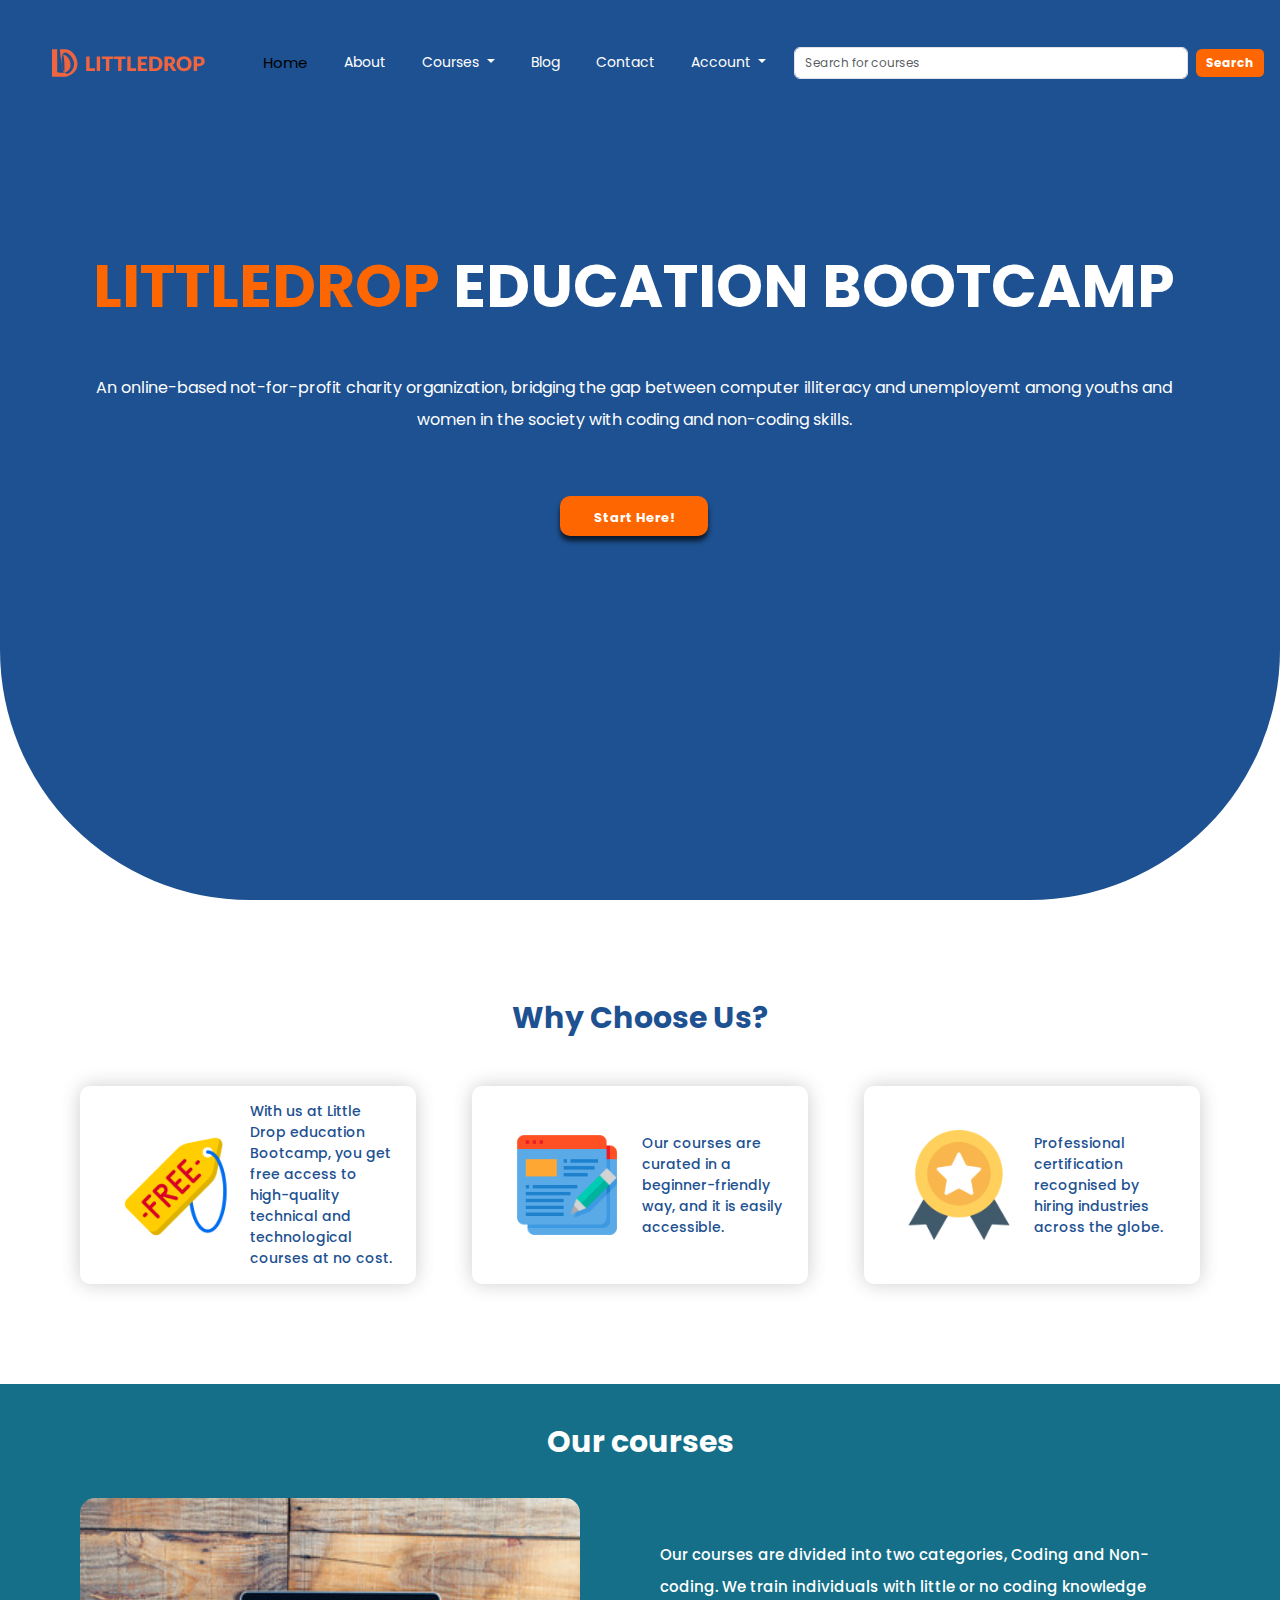
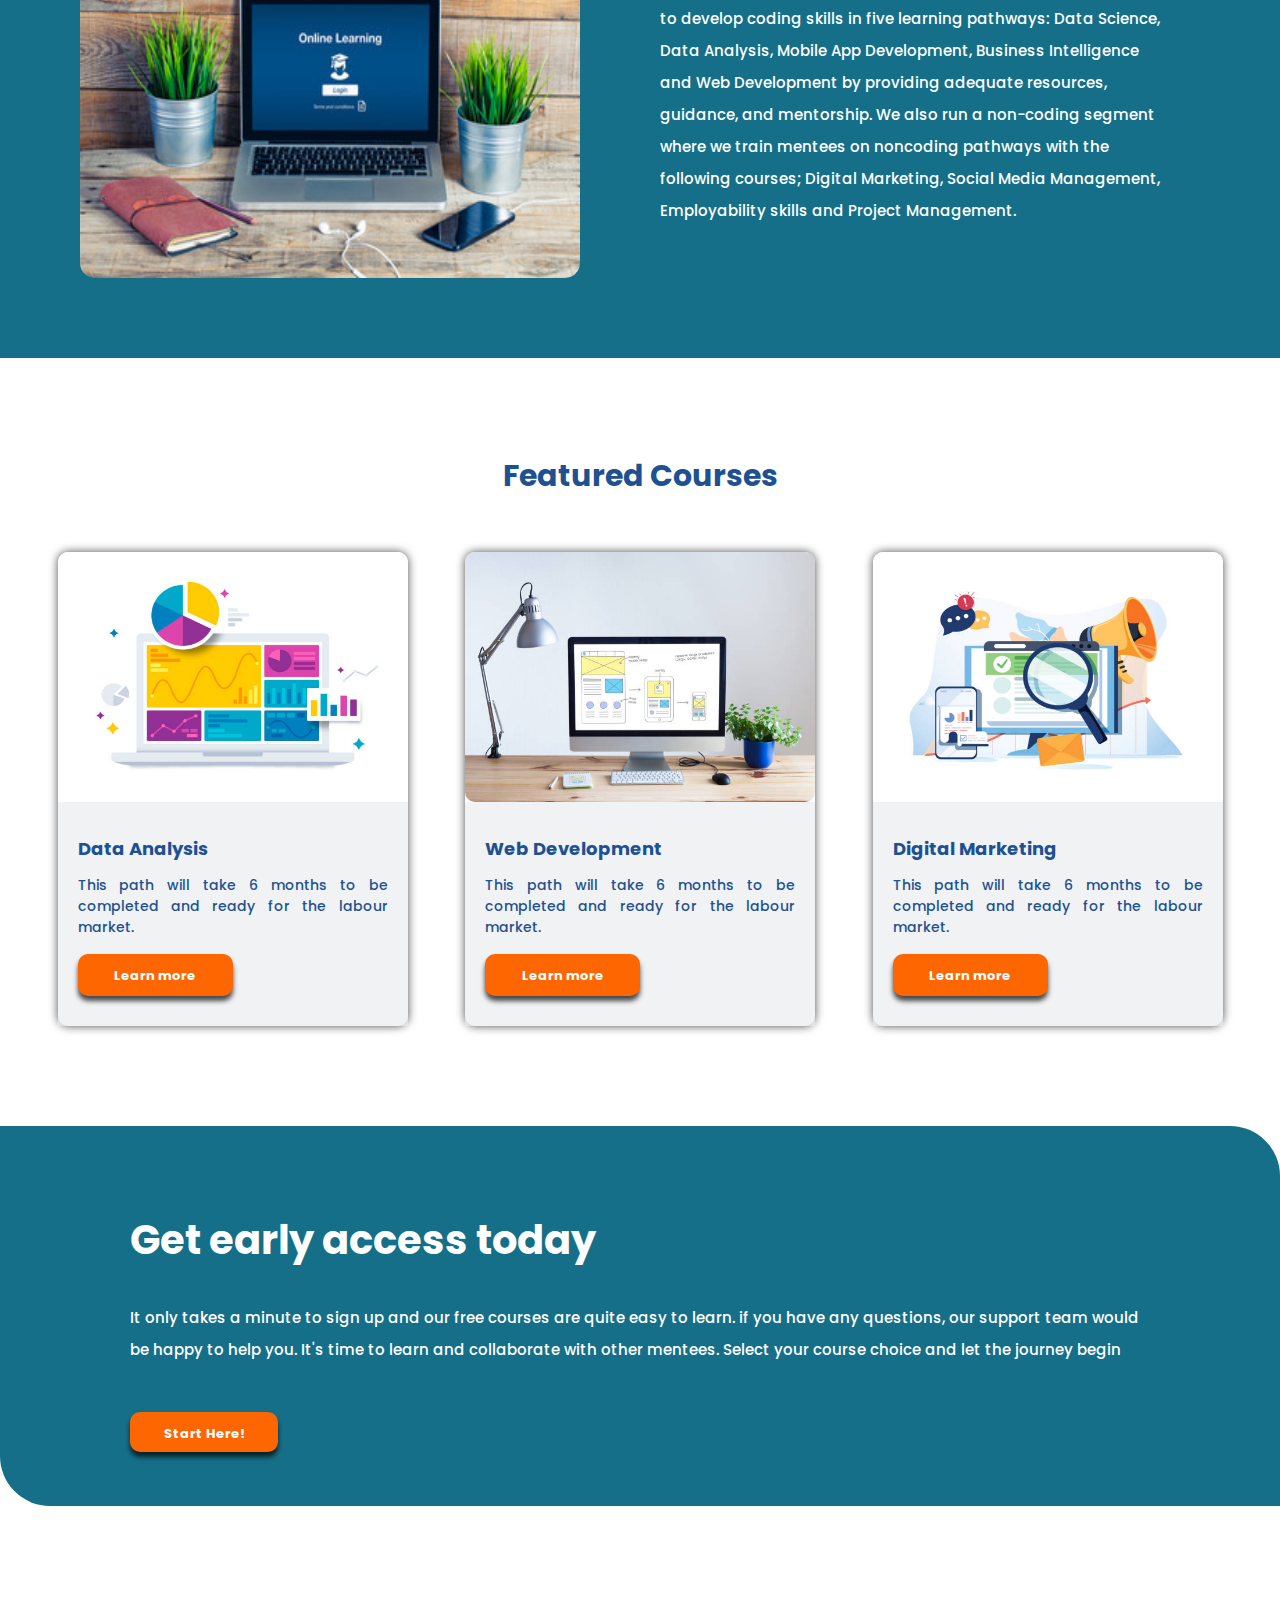
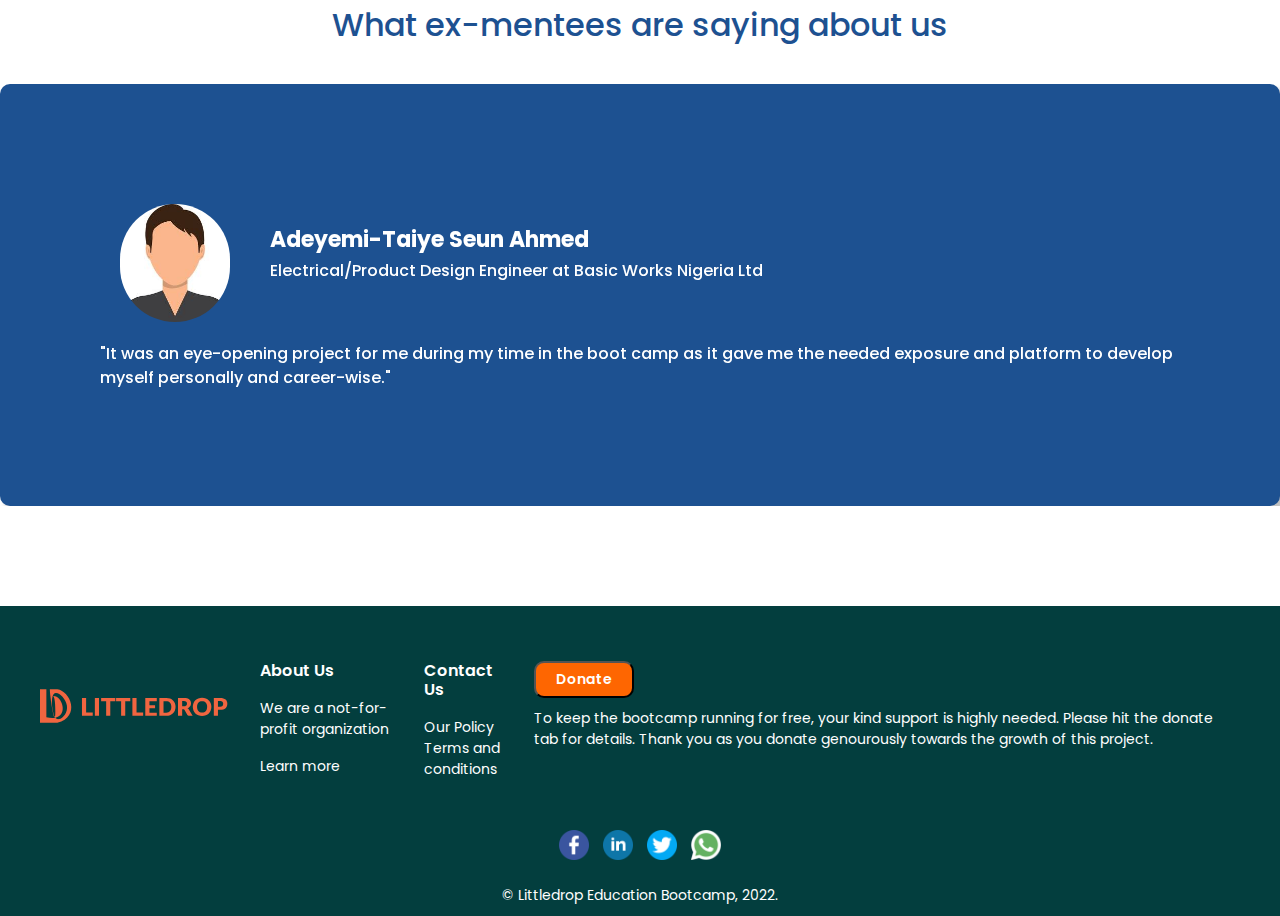
<file: index.html>
<!DOCTYPE html>
<html lang="en">
  <head>
    <meta charset="UTF-8">
    <meta name="viewport" content="width=device-width, initial-scale=1.0">
    <link rel="stylesheet" href="https://cdn.jsdelivr.net/npm/bootstrap@4.6.1/dist/css/bootstrap.min.css"/>
    <link rel="stylesheet" href="https://cdn.jsdelivr.net/npm/bootstrap@4.0.0/dist/css/bootstrap.min.css"/>
  <link href="https://cdn.jsdelivr.net/npm/bootstrap@5.0.2/dist/css/bootstrap.min.css" rel="stylesheet"/>
  <link rel="stylesheet" media="screen and (max-width: 600px)" href="style.css"/>
  <link rel="stylesheet" media="screen and (min-width: 768px)" href="style.css"/>
  <link rel="stylesheet" media="screen and (min-width:1200px)" href="style.css"/>
  <link rel="stylesheet"   href="style.css"/>
  <title>Littledrop-Education || Website</title>
  <link rel="icon" type="image/svg" sizes="35x35" href="title-img.svg">
</head>
<body id="home">
  <div class="container">
    <nav class="navbar navbar-expand-lg">
      <div class="container-fluid">
        <button class="navbar-toggler" type="button" data-bs-toggle="collapse" data-bs-target="#navbarNavDropdown">
          <img class="navbar-toggler-icon new" src="./toggle-button.svg" alt="toogle-img"/>
        </button>
        <div><img class="logo" src="./ld-logo.svg" alt="logo-image"/></div>
        <div class="collapse navbar-collapse" id="navbarNavDropdown">
          <button class="navbar-toggler" type="button" data-bs-toggle="collapse" data-bs-target="#navbarNavDropdown">
            <img class="navbar-toggler-icon" id="close-nav" src="icon-closenav.svg" alt="toogle-img"/>
          </button>
          <ul class="navbar-nav">
            <li class="nav-item">
              <a class="nav-link active" aria-current="page" href="#">Home</a>
            </li>
            <li class="nav-item">
              <a class="nav-link" href="./About.html">About</a>
            </li>
            <li class="nav-item dropdown">
              <a class="nav-link dropdown-toggle" href="#" id="navbarDropdownMenuLink" role="button" data-bs-toggle="dropdown" aria-expanded="false">
                Courses
              </a>
              <ul class="dropdown-menu" aria-labelledby="navbarDropdownMenuLink">
                <li><a class="dropdown-item" href="./course.html">Coding Courses</a></li>
                <li><a class="dropdown-item" href="./non-coding.html">Non-Coding Courses</a></li>
              </ul>
            </li>
            <li class="nav-item">
              <a class="nav-link" href="./blog.html">Blog</a>
            </li>
            <li class="nav-item">
              <a class="nav-link" href="./contact.html">Contact</a>
            </li>
            <li class="nav-item dropdown">
              <a class="nav-link dropdown-toggle" href="#" id="navbarDropdownMenuLink" role="button" data-bs-toggle="dropdown" aria-expanded="false">
                Account
              </a>
              <ul class="dropdown-menu" aria-labelledby="navbarDropdownMenuLink">
                <li><a class="dropdown-item" href="#" onclick="myFunction()">Register</a></li>
                <li><a class="dropdown-item" href="#"onclick="myFunction()">Log-in Admin</a></li>
                <li><a class="dropdown-item" href="#" onclick="myFunction()">Log-in Mentee</a></li>
                <li><a class="dropdown-item" href="#" onclick="myFunction()">Log-out</a></li>
              </ul>
            </li>
          </ul>
        </div>
        <form class="d-flex">
          <input class="form-control me-2" id="search-input" type="search" placeholder="Search for courses"/>
          <button class="btn btn-outline-success" type="submit">Search</button>
        </form>
      </div>  
    </nav>
  
  <div class="heading">
    <h1>LITTLEDROP <span class="header">EDUCATION BOOTCAMP</span></h1>
    <p class="text">An online-based not-for-profit charity organization, bridging the gap between computer illiteracy and unemployemt among youths and women in the society with coding and non-coding skills.</p>
    <button class="btn1" type="submit" onclick="myFunction()">Start Here!</button>
  </div>
</div>


<!-------------------------------------------form overlay------------------------------>
  <div class="hero" id="clickme">
    <img class="close-icon" id="close-form" onclick="hide()" src="./icon-close.svg"/>
<div class="login-container">
  <img src="./ld-logo.svg"/>
  <div class="form-btn">
    <div id="btn"></div>
    <button type="button" class="toggler" onclick="myLogin()">Login</button>
    <button type="button" class="toggler" onclick="myRegister()">Register</button>
  </div>
  <form class="form-group" id="login">
    <label for="email">Email Address:</label><br>
    <input type="email" class ="form-control inputbox" name="email" id="email" placeholder="hello@example.com" required/>
    <br>
    <label for="password">Password:</label><br>
      <input type="password" class ="form-control inputbox" name="password" id="password" placeholder="Password" required/>
      <br>
      <input type="checkbox" class ="" id="checkbox"/><span class="check-text">Remember password</span>
     <br>
    <input type="submit" class ="btn btn-primary" onclick="loginUser()" value="Login"/>
  </form>

    <form class="form-group" id="register">
      <label for="fname">First name:</label><br>
      <input type="text" name="fname" class="form-control inputbox" id="fname" placeholder="Firstname" required/>
      <br>
      <label for="lname">Last name:</label><br>
        <input type="text" class ="form-control inputbox" name="lname" id="lname" placeholder="Lastname" required/>
        <br>
        <label for="email">Email Address:</label><br>
          <input type="email" class ="form-control inputbox" name="email" id="email1" placeholder="hello@example.com" required/>
          <br>
          <label for="password">Password:</label><br>
            <input type="password" class ="form-control inputbox" name="password" id="password1" placeholder="Password" required/>
            <br>
            <input type="submit" class ="btn btn-primary register" value="Register"/>
              </form>  
            </div>
              </div>

<main>
  <section class="choose-us-section">
      <h2 class="why-choose-us-text">Why Choose Us?</h2>
      <section class="chooseus-1">
      <span class="chooseus-text"><img class="choose-us-imgs" src="./free.png" alt="free-image"/>With us at Little Drop education Bootcamp, you get free access to high-quality technical and technological courses at no cost.</span>
      <span class="chooseus-text"><img class="choose-us-imgs" src="./writer.png" alt="free-image"/>Our courses are curated in a beginner-friendly way, and it is easily accessible.</span>
      <span class="chooseus-text"><img class="choose-us-imgs" src="./medal.png" alt="free-image"/>Professional certification recognised by hiring industries across the globe.</span>
    </section>
    </section>

    <!------------------------------------------------------------------------>
    <section class="course-category">
      <div class="course-col">
      <h2>Our courses</h2>
      <div class="course-row">
        <img src="./homepage-5.jpg"/>
      <p>Our courses are divided into two categories, Coding and Non-coding. We train individuals with little or no coding knowledge to develop coding skills in five learning pathways: Data Science, Data Analysis, Mobile App Development, Business Intelligence and Web Development by providing adequate resources, guidance, and mentorship.
        We also run a non-coding segment where we train mentees on noncoding pathways with the following courses;
        Digital Marketing, Social Media Management, Employability skills and Project Management.
      </p>
    </div>
      </div>
    </section>
<!------------------------------------------------------------------------------------>
  
  <section class="featured-courses">
    <h2 class="our-courses-head"> Featured Courses</h2>
    <div class="coding-courses">
      <div class="courses-card">
        <img class="courses-img" src="./data-analysis.jpg" ald="data-img"/>
        <div class="jumbotron-btm">
        <h3 class="display-4">Data Analysis</h3>
        <p class="lead">This path will take 6 months to be completed and ready for the labour market.</p>
        <a class="btn learn" href="./course.html" role="button">Learn more</a>
      </div>
      </div>
     
      <div class="courses-card">
        <img class="courses-img" src="./web-dev.jpg" alt="data-img">
        <div class="jumbotron-btm">
        <h3 class="display-4">Web Development</h3>
        <p class="lead">This path will take 6 months to be completed and ready for the labour market.</p>
        <a class="btn learn" href="./course.html" type="submit">Learn more</a>
      </div>
      </div>

      <div class="courses-card">
        <img class="courses-img" src="./image.jpg" alt="data-img">
        <div class="jumbotron-btm">
        <h3 class="display-4">Digital Marketing</h3>
        <p class="lead">This path will take 6 months to be completed and ready for the labour market.</p>
        <a class="btn learn" href="./non-coding.html" type="submit">Learn more</a>
      </div>
      </div>
    </div>
  </section>
  
<!-------------------------------------------------Sign-up------------------------------------------>
<section class="start-here">
  <h4 class="start-here-head">Get early access today</h4>
  <p class="start-here-text">It only takes a minute to sign up and our free courses are quite easy to learn. if you have any questions, our support team would be happy to help you. It's time to learn and collaborate with other mentees. Select your course choice and let the journey begin</p>
  <button class="btn1 Sign-up" onclick="myFunction()">Start Here!</button>
</section>

<!----------------------------------------------------------------Testimonials------------------------------------>
<div id="carouselExampleSlidesOnly" class="carousel slide" data-ride="carousel">
  <h2>What ex-mentees are saying about us</h2>
  <div class="carousel-inner">
    <div class="carousel-item shift active">
      <div class="slide-col">
        <div class="profile">
            <div class="">
              <h4>Adeyemi-Taiye Seun Ahmed</h4>
              <p>Electrical/Product Design Engineer at Basic Works Nigeria Ltd</p>  
          </div>
          <img class="mentee-avatar" src="./male-avatar.jpeg" alt="..."/>
         
        </div>
        <p>"It was an eye-opening project for me during my time in the boot camp as it gave me the needed exposure and platform to develop myself personally and career-wise."</p>
            </div>
        </div>

        <div class="carousel-item shift">
          <div class="slide-col">
            <div class="profile">
                <div class="">
                  <h4>Barakat Odunola Salami-Akinpelu</h4>
                  <p>User Experience designer</p>  
              </div>
              <img src="./hijab.jpeg" alt="..."/>
             
            </div>
            <p>"It's been helpful and has been a stepping stone to greater benefits and privileges for me."</p>
                </div>
            </div>

            <div class="carousel-item shift">
              <div class="slide-col">
                <div class="profile">
                    <div class="">
                      <h4>Abdulwasiu Tiamiyu</h4>
                      <p>Session Lead/Mentor at Udacity</p>  
                  </div>
                  <img src="./male-avatar.jpeg" alt="..."/>
                 
                </div>
                <p>"What I enjoyed most was the practice projects and mentorship. I got mentored by professionals from industries, and I still maintain the relationship to date."</p>
                    </div>
                </div>

                <div class="carousel-item shift">
                  <div class="slide-col">
                    <div class="profile">
                        <div class="">
                          <h4>Aminat Fagbenle</h4>
                          <p>Front-end Developer</p>  
                      </div>
                      <img src="./niqab.jpeg" alt="..."/>
                     
                    </div>
                    <p>"At first, I was scared to message our mentor then, but I didn't regret reaching out as it turned out to be a journey to clarity as I was confused about which pathway can lead to success after graduation from the University. Although I'm not at the peak of my career yet as a veiled Muslim woman, with Little Drop, I smell a bright future as a Front End Developer."</p>
                        </div>
                    </div>

                    <div class="carousel-item shift">
                      <div class="slide-col">
                        <div class="profile">
                            <div class="">
                              <h4>Ridwan Abdulkareem</h4>
                              <p>Junior frontend developer with Hamoye</p>  
                          </div>
                          <img src="./male-avatar.jpeg" alt="..."/>
                         
                        </div>
                        <p>"Being on the Little Drop Education Bootcamp was one of the fantastic things that happened to me when I started learning to code in late 2020. I was coming with little experience with HTML, CSS, and a bit of Javascript, but the learning experience I had with Little drops was exceptional. It was nice to work on what I considered a massive task within a set time. I picked up lessons from various perspectives and was able to take the initiative and be forward-thinking. The support from the Admin was fantastic. The fact that it was even a free Bootcamp while the support was yet massive is just mind-blowing. I recommend signing up for Bootcamp if you're starting your career in tech."</p>
                            </div>
                        </div>

                        <div class="carousel-item shift">
                          <div class="slide-col">
                            <div class="profile">
                                <div class="">
                                  <h4>Adebukola Omowole</h4>
                                  <p>Junior Frontend Developer with UI/UX Designing</p>  
                              </div>
                              <img src="./niqab.jpeg" alt="..."/>
                            </div>
                            <p>"Littledrop bootcamp was a steping stone for me to start a career in tech, I never knew I could code let alone view my designs live. My passion for designing has continue to grow and I see a better version of myself everyday. Thank you Little"</p>                        
                          </div>
                            </div>

                            <div class="carousel-item shift">
                              <div class="slide-col">
                                <div class="profile">
                                    <div class="">
                                      <h4>Precious Iwuanyanwu</h4>
                                      <p>Data Analyst at Deloitte</p>  
                                  </div>
                                  <img src="./male-avatar.jpeg" alt="..."/>
                                </div>
                                <p>"LD Bootcamp built my capacity when I started my journey in Data Analytics and Machine Learning.  The experience was an incredible journey that taught me the ability to meet up with project deadlines, and this helped me in completing/delivering client services in the Forensic unit at KPMG."</p>
                                    </div>
                                </div>
  </div>
</div>
</main>
<!-------------------------------------Footer---------------------------------------------------------------------------->
<footer id="footer">
    <div class="footer">
    <img class="footer-logo" src="./ld-logo.svg" alt="ld-logo"/>
    <div class="footer-text">
      <h5>About Us</h5>
      <p>We are a not-for-profit organization</p>
      <a href="#">Learn more</a>
  </div>
  <div class="footer-text">
      <h5>Contact Us</h5>
  <a href="#">Our Policy</a>
  <br>
  <a href ="#">Terms and conditions</a> 
  </div>
  <div class="footer-text">
    <button class="donate" id="donate-btn" onclick="showDiv()">Donate</button>
    <p>
      To keep the bootcamp running for free, your kind support is highly needed. Please hit the donate tab for details. Thank you as you donate genourously towards the growth of this project.
    </p>
  </div>
<div class="show-details" id="show-div">
  <img class="navbar-toggler-icon" id="close-donate" onclick="hideDiv()" src="icon-closenav.svg" alt="toogle-img"/>
  <h5>Payment Details</h5>
  <p>You can send your Naira donations to:
    <br>
    Little Drop Education Project:
    <br>
    Bank Name: Jaiz
    <br>
    Account Name: Little Drop Charity -Education Project
    <br>
    Account Number: 0004586951
  <br>
<strong>Thank You</strong></p>
</div>
</div>
  
    <div class="social-media-icons">
      <img src="./facebook.png" alt="facebook-icon">
      <img src="./linkedin.png" alt="in">
      <img src="./twitter.png" alt="twit">
      <img src="./whatsapp.png" alt="what">
    </div>
      <span class="copyright">&copy; Littledrop Education Bootcamp, 2022.</span>
</footer>
<!-------------------------------------------------------------------------------------------------------------------------------->
<script src="https://cdn.jsdelivr.net/npm/bootstrap@5.0.2/dist/js/bootstrap.bundle.min.js"></script>
<script src="https://code.jquery.com/jquery-3.2.1.slim.min.js" ></script>
<script src="https://cdn.jsdelivr.net/npm/popper.js@1.12.9/dist/umd/popper.min.js" ></script>
<script src="https://cdn.jsdelivr.net/npm/bootstrap@4.0.0/dist/js/bootstrap.min.js" ></script>
<script src="./server.js">
  var login = document.getElementById('login');
var register = document.getElementById('register')
var button = document.getElementById('btn');
console.log(login,register, btn);

function myRegister(){
  login.style.left ="-400px";
  register.style.left ="50px";
  button.style.left ="110px";
}

function myLogin(){
  login.style.left ="50px";
  register.style.left ="450px";
  button.style.left ="0px";
}
myRegister()
myLogin()

// function myFunction() {
//   var x = document.getElementsByClassName("hero");
//   // x.style.display === "none"
//     x.style.display = "block";
 
//   // else {
//   //   x.style.display = "none";
//   // }
// }

// myFunction()
</script>

</body>
</html>
</file>
<file: style.css>
@import url('https://fonts.googleapis.com/css2?family=Lato:wght@100;300;400;700;900&family=Poppins:wght@300;400;500;700&display=swap');

*{
  box-sizing: border-box;
  padding: 0px;
  margin: 0px;
}

body {
  font-size: 14px;
  font-family: 'Lato', sans-serif;
  font-family: 'Poppins', sans-serif;
}
.logo{
  margin-right: 40px;
}
.container{
  height: 100vh;
  max-width: 100%;
  background-color: #1d5191;
  /* background-image: linear-gradient(rgba(4, 9, 30, 0.7), rgba(4, 9, 30, 0.7)), url('./homepage1.jpg');
  background-repeat: no-repeat;
  background-size: cover; */
  position: relative;
  top: 0px;
  left: 0px;
  padding-left:0px;
  overflow: hidden;
  border-bottom-right-radius: 250px;
  border-bottom-left-radius: 250px;  
}

/* .nav-item .nav-link::after{
  content:'';
  width: 0%;
  height: 2px;
  background: #fe6601;
  margin: auto;
  display:block;
transition: 0.5s;
} */
/* .nav-item .nav-link:hover::after{
  width: 100%;
} */
.close-nav{
  display: none;
}
.nav-link.active{
  color: #fe6601;
  font-size:15px;
}
  .nav-link:hover{
    color:#fe6601;
  }
  /* .nav-link:hover::after{
    width: 20%;
    color: #fe6601;
  } */
.navbar-collapse{
  display: inline-block;
}
.container-fluid{
  width: 100%;
  margin-top: 30px;
  color:#fff;
  margin-left: 40px;
  margin-right: 40px;
  cursor:pointer;
}
.nav-link{
  color: #fff;
  padding: 4px 6px;
  margin-right: 20px;
}
.dropdown-menu li a{
  color:#fff;
}
.navbar{
  min-width: 100%; 
  background-color: #1d5191;
  position: fixed;
  z-index: 9;
}
.d-flex{
  width: 100%;
  margin:auto;
  align-items: center;
  margin-right: 40px;
}
.form-control{
  color:#fff;
  min-width: 100%;
  padding: 5px 10px;
  font-size: 12px;
}
.btn{
  background-color: #fe6601;
  color:#fff;
  font-size: 12px;
  font-weight: 700;
  border:none;
  padding: 5px 10px;
  border-end-end-radius: 5px;
  border-top-right-radius:5px;
}
.btn-outline-success{
  background-color: #fe6601;
  color:#fff;
  font-size: 12px;
  font-weight: 700;
  border:none;
  padding: 5px 10px;
  border-end-end-radius: 5px;
  border-top-right-radius:5px;
}
.btn:hover{
  background-color: #fff;
  color:#1d5191;
}
.dropdown-menu{
  background-color: #04091ed2;
}
.login {
  background: none;
  background-color: none;
}
.dropdown-item{
  color: black;
}

/*--------------------------------End of Navbar----------------------------------------------------------*/

h1{
  color: #fe6601;
  margin-top: 250px;
  font-size: 60px;
  font-weight: 700;
} 
.header{
  color: #fff;
}
.text{
  margin-top: 50px;
  margin-left: 80px;
  color:#fff;
  margin-right: 80px;
  font-size: 16px;
  line-height: 2rem;
  margin-bottom: 10px;
  text-align: center;
}
.heading{
  margin-top: 80px;
  text-align: center;
} 
.btn1, .learn{
  text-decoration: none;
  padding: 12px 34px;
  border-radius: 10px;
  color:#fff;
  background-color: #fe6601;
  border: none;
  font-size: 13px;
  margin-top: 50px;
  /* margin: auto; */
  height: 40px;
  display:inline-block;
  /* width: 50%; */
  font-weight: 700;
  cursor: pointer;
  box-shadow: 0 5px 5px rgba(0, 0, 0, 0.7);
}
.btn1:hover{
  border: 1px solid #fe6601;
  background-color: #fff;
  transition: 1s;
  color:#1d5191;
}
.homepage-img{
  margin-top: 80px;
  margin-right: 80px;
}

/*------------------------------Main Section 1---------------------------------------------------------------------*/
main{
  color:#1d5191;
  font-weight: 700;
  background-color: #fff;
}

.chooseus-1{
  display: flex;
  flex-direction: row;
  margin-top: 30px;
  justify-content: space-between;
  margin-left: 40px;
  margin-right: 40px;
}
.choose-us-section{
  /* display: flex; */
  margin-top: 100px;
  
  /* justify-content: space-between; */
}
.why-choose-us-text{
  font-size: 30px;
  text-align: center;
  font-weight: 700;
}
.choose-us-imgs{
  width: 150px;
  height: 150px;
  padding: 20px;
}
.chooseus-text{
  font-weight: 500;
  margin-top: 20px;display: flex;
  padding:15px 20px;
  width: 30%;
  justify-content: space-between;
  align-items: center;
  border-radius: 10px;
  background-color: #fff;
  box-sizing: border-box;
  box-shadow: 0 0 20px 0 rgba(0, 0, 0, 0.2);
}
/*-----------------------------end----------------------------------------------------------------*/


/*------------------------------Our  courses section------------------------------------------------*/

.course-category{
  min-width: 100%;
  margin-top: 100px; 
  background-color: #166f88;
  /* #1d5191; */
  color: #fff;
}
.course-category h2{
  font-size: 30px;
  font-weight: 700;
  padding-bottom: 10px;
  text-align: center;
  padding-top: 40px;
}
.course-row{
  display: flex;
  margin-left: 80px;
  padding-bottom: 80px; 
  align-items: center;
  padding-top: 20px;
}
.course-row img{
  width: 500px;
  height: 380px;
  border-radius: 15px;
}
.course-col p{
  font-size: 15px;
  margin-bottom: 10px;
  padding: 40px;
  line-height: 2rem;
  font-weight: 500;
  text-align: left;
  margin-left: 40px;
  margin-right: 80px;
}


/*----------------------------Feautured Courses-----------------------------------------------------------------------*/
.featured-courses{
  margin: auto;
  padding-top: 100px;
  width: 100%;
  
}
.featured-courses h2{
  font-size: 30px;
  text-align: center;
  font-weight: 700;
}
.coding-courses{
  margin-left: 80px;
  margin-right: 80px;
  display: flex;
  flex-direction: row;
  padding-top: 50px;
  align-items: center;
  justify-content: space-between;
  margin: 50px;
  align-items: center;
}
.lead{
  font-size: 14px;
  font-weight: 500;
  text-align: justify;
}
.courses-card{
  border-radius: 10px;
  padding-top: 0px;
  padding-bottom: 0px;
  margin-right: 0px;
  width: 400px;
  /* height: 100%; */
  background-color: #fff;
  box-shadow: 0 0 10px 0 rgba(0, 0, 0, 0.7);
}
.jumbotron-btm{
  padding: 20px;
  padding-bottom: 30px;
  background-color: rgba(233, 236, 239, 0.681);
}
.courses-img{
  transition: 1s;
  align-items: center;
  justify-content: space-between;
  width: 350px;
  height: 250px;
  border-radius: 10px;
}
.courses-img:hover{
  box-shadow: 0 0 10px 0 rgba(0, 0, 0, 0.7);
}
.display-4{
  margin-top: 16px;
  margin-bottom: 15px;
  font-size: 18px;
  font-weight: 700;
}
/*---------------button-----------------------*/
.learn{
  width: 50%;
  margin-top: 0px;
  align-items: center;
  padding-bottom: 30px;
}

 /*--------------------------Get Early Access Sign-up-----------------------------------------------------------*/
 .start-here{
  padding: 50px;
 box-sizing: border-box;
 height: 380px;
 width: 100%;
 box-sizing: border-box;
 background:#166f88;
 /* rgba(0, 128, 128, 0.314); */
overflow: hidden;
 margin-top: 100px;
 color: #fff;
 border-bottom-left-radius: 50px;
 border-top-right-radius: 50px;
 margin-bottom: 100px;
 margin-top: 100px;
 }
 .start-here-head{
   font-size: 40px;
   padding: 80px;
   padding-bottom:10px;
   padding-top: 40px;
   font-weight: 700;
 }
 .start-here-text{
   padding:80px;
   padding-top: 20px;
   padding-bottom: 10px;
   font-weight: 500;
   font-size: 15px;
   font-weight: 500;
   line-height: 2rem;
 }
.Sign-up {
  margin-top: 20px;
  margin-left: 80px;
 }


/*--------------------------------What Ex Mentees are saying Section-Testimonials----------------------------------------*/
.profile{
  display:flex;
  flex-direction: row-reverse;
  justify-content: flex-end;
  align-items: center;
}
.profile img{
  width: 150px;
  border-radius: 50%;
  padding: 5px;
}
.profile h4{
  font-size: 22px;
  margin-bottom: 5px;
  color:#fff;
  font-weight: 700;
  margin-left: 20px;
}
.profile p{
  font-size: 16px;
  margin-left: 20px;
  font-weight: 700;
  
  /* font-style: italic; */
}
.carousel{
  width: 100%;
  padding-top: 0px;
  padding-bottom: 100px;
  margin: auto;
  text-align: center;
}
.carousel h2{
  margin-bottom: 40px;
}

.shift{
  box-sizing: border-box;
  background: #1d5191;
  border-radius: 10px;
  box-shadow: 5px 5px 5px rgba(0,0,0,0.25);
  width: 100%; 
  overflow: hidden;
  height: 100%;
  /* transform: translateY(-50% -50%); */
  padding: 100px;
  /* margin: auto; */
  /* transition: height 0.9s ease-in; */
}
.slide-col{
  display: flex;
  flex-direction: column;
  justify-content: space-between;
  color:#fff;

}
.slide-col h4, p{
  text-align: left;
}
.slide-col p{
  font-weight: 500;
  font-size: 16px;
}
/* .slide-col img{
  content: "";
  background: #fff;
  width: 110px;
  height: 110px;
  position: absolute;
  top: 0;
  left: 0;
  z-index: -2;
  border-bottom-right-radius: 100%;
} */
.carousel{
  width: 100%;
  height: 100%;  
}
/* .shift img{
  min-width: 100px;
  min-height: 100px;
  padding: 20px;
  border-radius: 100px;
} */
/* .slide-col{
  display: flex;
  flex-direction: column;
  justify-content: space-between;
} */
 
 /*-----------------------------------End----------------------------------------------*/
 
 

 
 /*------------------------------Footer---------------------------------*/
 #footer{
  /* top: 0; */
   /* background: #281e32; */
   background: #033E3E;
   color: #fff;
   height: 100%;
   width: 100%;
   text-align: center;
   padding-bottom: 10px;
   /* margin-top: 200px; */

 }
 .footer-logo{
  width: 200px;
  margin-right: 15px;
 }
 .footer{
   padding-top: 50px;
   display: flex;
   justify-content: space-between;
   margin-right: 40px;
   margin-left: 40px;
   margin-bottom: 40px;
 }
 
 .footer-text h5{
  font-size: 16px;
  font-weight: 600;
  padding-bottom: 10px;
 }
 .footer-text a{
  margin-bottom: 15px;
  text-decoration: none;
  color: #fff;
 }
 .footer-text{
  padding: 5px;
   margin-left: 20px;
   text-align: left;
   align-items: center;
   margin-right: 20px;
 }

 .social-media-icons img{
  width: 40px;
  height: 40px;
  margin: auto;
  padding: 5px;
  margin-bottom: 20px;
  
}
 span.copyright{
   text-align: center;
   width: 100%;  
 }
 .show-details{
  display: none;
  padding: 20px;
  width: 50%;
  height: 80%;
  position: absolute;
  top: 400%;
  left: 50%;
  transform: translate(-50%, -50%);
  background: #fe6601;
 }

 .donate{
  background: #fe6601;
  padding: 6px;
  width: 100px;
  color:#fff;
  font-weight: 600;
  border-radius: 10px;
  margin-bottom: 10px;
 }
 .show-details p{
  padding: 20px;
  font-size: 15px;
 } 
 
 /*-------------------------------------About Section----------------------------------------------*/
 .container1{
  min-height: 80vh;
  width: 100%;
  background-image: linear-gradient(rgba(4, 9, 30, 0.7), rgba(4, 9, 30, 0.488)), url('./e-learning.jpg');
  background-repeat: no-repeat;
  background-size: cover;
  position: relative;
  top: 0px;
  left: 0px;
  overflow: hidden;
  padding-bottom: 50px;  
  margin-bottom: 0px;
}
.about-image{
  border-radius: 15px;
}
.about-section{
  margin-left: 80px;
  margin-right: 80px;
}
.about-section h1{
  margin-top: 0;
  font-weight: 700;
  padding-top: 50px;
}
.about-section p{
  text-align: center;
  color:#1d5191;
  font-weight: 400;
  font-size: 16px;
}
.our-aim{
  color:#1d5191;
  justify-content: space-between;
}
.about-title{
  font-size: 30px;
  text-align: center;
  padding-top: 50px;
  padding-bottom: 20px;
}

.col-about{
  padding-top:20px;
  display: flex;
  flex-direction: row;
}
.col-about1{
  padding-top: 20px;
  display: flex;
  flex-direction: row-reverse;
  align-items: center;
}
/* .col-about1 img{
  
} */
.col-about1 p{
  text-align: left;
  font-size: 16px;
  font-weight: 400;
  line-height: 2rem;
  padding-left: 40px;
 
}
.our-aim h2{
  padding-top: 100px;
}



/*------------------------------------------------contact-------------------------------------*/
.container-3{
  min-height: 60vh;
  width: 100%;
  background-image: linear-gradient(rgba(4, 9, 30, 0.7), rgba(4, 9, 30, 0.488)), url('./contact-us.jpg');
  background-repeat: no-repeat;
  background-size: cover;
  position: relative;
  top: 0px;
  left: 0px;
  overflow: hidden;
  padding-bottom: 50px;  
  margin-bottom: 0px;
}
.contact-general{
  display: flex;
  justify-content: space-evenly;
  align-items: center;
  margin-bottom: 100px;
  align-content: center;
  
}
.contact-section h1{
  margin-top: 50px;
  text-align:center;
  font-size: 30px;
  
}
.contact-section p{
  padding-top: 20px;
  margin-left: 80px;
  margin-right: 80px;
  text-align: center;
  color:#1d5191;
 font-weight: 300;  
}
.general-enquiry h2{
  font-size: 20px;
  text-align: left;
  padding-top: 50px;
  padding-bottom: 20px;
  padding-left:0px;
}
.general-enquiry p{
  font-weight: 400;
  padding-left:0px;
  padding-bottom: 10px;
 
}
.enquiry h2{
  font-size: 20px;
  padding-top: 50px;
  padding-bottom: 20px;
}

.enquiry input{
  margin-top: 10px;
  width: 300px;
  height: 25px;
  margin-bottom: 10px;
  padding: 10px;
}
textarea{
  width: 300px;
  height: 80px;
  margin-top: 10px;
  margin-bottom: 10px;
}
.sign-up{
  margin-top: 20px;
}


/*-----------------------------------------------blog----------------------------------------*/
.container-2{
  min-height: 60vh;
  width: 100%;
  background-image: linear-gradient(rgba(4, 9, 30, 0.847), rgba(4, 9, 30, 0)), url('./blog1.jpg');
  background-repeat: no-repeat;
  background-size: cover;
  position: relative;
  top: 0px;
  left: 0px;
  overflow: hidden;
  padding-bottom: 50px;
}
.blog-row{
  display: flex;
  padding-top: 100px;
  margin-left: 80px;
  margin-right:80px;
  justify-content: center;
  width: 90%;
}
.blog-col{
  border-radius: 10px;
  margin-bottom: 30px;
  position: relative;
  overflow: hidden;
}
.blog-col img{
  width:90%;
  border-radius: 10px;
  margin-bottom: 30px;
  position: relative;
  overflow: hidden;
  height: 50%;
}
.layer{
  background: transparent;
  height: 50%;
  width:60%;
  position: absolute;
  top:0;
  left:0;
  transition: 0.5s;
  border-radius: 10px;
}
.layer:hover{
  background-color: #fff;
  opacity: 0.9;
}
.layer:hover h1{
opacity: 1;
/* bottom: 49%; */
}
.layer h1{
  width: 80%;
  color:#1d5191;
  font-size: 25px;
  bottom: 50;
  left: 0%;
  transform: translateX(50%);
  position: absolute;
  opacity: 0;
  transition: 1.5s;
  font-weight: 700;
}
.blog-col p{
  width: 90%;
  padding-bottom: 20px;
}
/*---------------------------------------------------------Courses Page coding courses------------------------------------------------------------*/
#course-home{
  background-color: #033E3E;
}
.container-courses{
  top: 0;
  margin-bottom: 0px;
}

.container-courses nav{
  background-color: #04091ed2;
}
.coding{
  display: block;
}
.d-block{
  margin-top: 120px;
  height: 500px;
  /* overflow: hidden; */
}
.coding-head h1, .noncoding-head h1{
  margin-top: 80px;
  font-size: 30px;
  text-align: center;
  font-weight: 700;
  padding-bottom: 30px;
}
.coding-head p, .noncoding-head p{
  font-weight: 500;
  line-height: 2rem;
  padding-bottom: 100px;
  margin-left: 80px;
  margin-right: 80px;
}
/* .carousel-item img{
  min-height: 400px;
  padding-bottom: 0px;
} */
.carousel-caption h5{
  font-weight: 700;
  font-size: 30px;
  overflow: hidden;
  position: relative;
}
.carousel-caption p{
  font-size: 16px;
  font-weight: 500;
  text-align: center;
  overflow: hidden;
}
.course-links {
  margin-bottom: 30px;
  padding-left: 80px;
}
.course-links li{
  padding: 5px;
  list-style: none;
}
.coding img,.non-coding img{
  width: 50%;
  height: 500px;
  margin-left: 80px;
  /*margin-right: 80px; */
  
}
strong{
  font-size: 20px;
}
.coding p, .non-coding p{
  font-size: 15px;
  padding: 15px 0px;
  margin-left: 80px;
  margin-right: 80px;
  line-height: 2rem;
}
.coding section, .non-coding section{
  margin-bottom: 100px;
}
.enroll{
  margin-left: 80px;
  width: 20%;
  padding: 15px;
  font-size: 14px;
  border-radius: 10px;
  box-shadow: 0px 0px 10px 0px rgba(141, 134, 132, 0.7);
}
.enroll:hover{
  border: 1px solid #1d5191;

}
#bi, #md, #wd, #ds, #da{
  position: absolute;
  max-height: 100%;
  top: 0%;
  bottom: 0%;
  background-color: #eff0f3;
  overflow:visible;
  display: none;
  
}
.bi-row{
  display: flex;
  justify-content: space-evenly;
  align-items: center;
}
.learn-bi{
 display:flex;
 align-items: center;
 background-color:rgb(112, 164, 152);
 text-align: center;
 color:rgb(249, 241, 241);
 
}
.learn-bi h6{
  padding-left: 80px;
  font-size: 20px;
}
.learn-bi span{
  font-size: 16px;
  margin-bottom: 0rem;
  display: inline-flex;
  justify-content: space-evenly;
  padding: 45px;
  border: 2px solid #fff;
  border-left: 0px;
  border-top: 0px;
  border-bottom: 0px;  
}

.bi-requirement{
  display: flex;
  justify-content: center;
  align-items: center;
  padding-top: 100px;
  background-color: #eff0f3;
  padding-bottom: 100px;
}
.bi-requirement img{
  padding-right: 30px;
}
.bi-requirement p{
  font-size: 22px;
}
.bi-requirement li{
  padding: 8px;
  font-size: 15px;
}
.course-home{
  padding-left: 80px;
  color:#fe6601;
}
/*-------------------------------------------------------------------*/
form div{
  align-items: center;
  margin-left: auto;
  margin-right:auto;
  max-width: 100%;
}
#sign-in{
  max-width: 100%;
}

/* .carousel-item img{
  height: 400px;
  width: 100%;
} */
/*------------------form-------------------------*/
.hero{
  display: none;
  width: 100%;
  height: 100%;
  position: fixed;
  top: 50%;
  left: 50%;
  transform: translate(-50%, -50%);
  background-color: rgb(175, 37, 37);
  /* background: transparent; */
  background: #fff;
  z-index: 2;
  right: 0;
  overflow-y: hidden;
  overflow-x: hidden;
}
/* .login-container{
  display: block;
} */
.close-icon{
  width: 30px;
  height: 30px;
  margin-bottom: 0px;
  margin-top: 10px;
  display: inline-flex;
  justify-content:flex-end;
  margin-left: 1000px;
}
/* .close-icon:hover{
  background-color: rgba(49, 172, 217, 0.134);
  border-radius: 15px;
} */
.login-container img{
  margin: auto 30%;
}
.login-container{
  /* margin-top: 40px; */
  overflow: hidden;
  width: 340px;
  height: 620px;
  position: relative;
  margin: 5% auto;
  background: #fff;
  padding: 5px;
  border: 1px solid #f066408a;
}
.form-btn{
  width: 220px;
  margin: 35px auto;
  position: relative;
  box-shadow: 0px 0px 20px 9px #f066402c;
  border-radius: 30px;
}
.toggler{
  font-size: 16px;
  font-weight: 700;
  color:#1d5191;
  padding: 10px 25px;
  background: transparent;
  cursor: pointer;
  border: 0;
  outline: none;
  position: relative;
  transition: 0.5s;
}

#btn{
  top: 0;
  left:0;
  position: absolute;
  width: 110px;
  height: 100%;
  background: #f06640ed;
  border-radius: 30px;
  transition: 0.5s;
  
}
#register{
  left: 450px;
}
#login{
  left: 50px;
}

#checkbox{
  margin: 10px 10px 10px 0px;
}
.form-group{
  top: 180px;
  position: absolute;
  min-width: 240px;
  transition: .5s;
}
.inputbox{
  width: 100%;
  margin: 5px auto;
  padding: 10px 5px;
  outline: none;
  background: transparent;
  font-size: 14px;
  border-right: 0;
  border-top: 0;
  border-left: 0;
}
.btn-primary{
  width: 85%;
  padding: 10px 30px;
  display: block;
  margin: auto;
  margin-top: 20px;
  border-radius: 15px;
}
.register{
  margin: 0px auto; 
}
.carousel-inner{
  width: 100%;  
}
.shift img{
  min-width: 100px;
  min-height: 100px;
  padding: 20px;
  border-radius: 100px;
}
.slide-col{
  display: flex;
  flex-direction: column;
  justify-content: space-between;
}
.slide-col h4, p{
  text-align: left;
}


/*-----------------------------------Media query----------------------------------*/
@media screen and (max-width: 600px) {
  body{
    max-width: 600px;
  }
  /* main{
    margin-left: 20px;
    margin-right: 20px;
  } */
  .account{
    display: block;
  }
  .navbar{
    padding: 0px;
    min-width: 100%;
    z-index: 9;
    padding-bottom: 10px;
  }
 
  .me-2{
    margin-right: 0px;
    width: 100%;
  }
  #close-nav{
    display: block;
    cursor: pointer;
    margin: 10px;
    margin-left: 150px;
  } 
  .navbar-collapse{
    overflow: hidden;
    position: absolute;
    background-color: #04091e;
    height: 100vh;
    padding-left: 20px;
    width: 250px;
    top:0;
    left:0;
    text-align: left;
    z-index: 1;
    transition: 0.1s;
    cursor: pointer;
    padding-top: 15px;
  }
  .nav-link{
    color: #fff;
    /* margin-top: 0px;
    display: block;
    position: relative; */
  }
  .logo{
    margin-left: 0px;
    margin-right: 0px;
  }
  .container{
    padding-left: 0px;
    height: 75vh;
    margin-left: 0px;
    margin-right: 0px;
    padding-right: 0px;
    max-width: 100%;
  }
  .btn-outline-success{
    margin-right: 0px;
  }
.container-fluid{
  margin-left: 20px;
  max-width: 100%;
  margin-top: 20px;
  margin-right: 20px;
  padding: 0px 0px 0px 0px;
}

.navbar>.container, .navbar>.container-fluid, .navbar>.container-lg, .navbar>.container-md, .navbar>.container-sm, .navbar>.container-xl, .navbar>.container-xxl {
    display: flex;
    width: 100%;
    flex-wrap: inherit;
    align-items: center;
    justify-content:space-between;
}
  h1{
    margin-top: 150px;
    font-size: 22px;
    margin-left: 20px;
    /* max-width: 100%; */
    margin-right: 20px;
    
  }
  .login{
    display: none;
  }
  .heading p{
    font-size: 12px;
    margin: 30px 20px 10px;
  }
 
  .container{
    border-bottom-left-radius: 100px;
    border-bottom-right-radius: 100px;
    margin-bottom: 50px;
  
  }
 
  .form-control{
    min-width: 80%;
    margin: auto;
  }
  /* .me-2{
    margin-right: 0px;
  } */
  .d-flex{
    margin-right: 10px;
  }
  /*------------------------Why choose us---------------------------------*/
  .why-choose-us-text{
    font-size: 22px;
    margin-top: 0px;
    text-align: center;
  }
  .chooseus-1{
    flex-direction: column;
    margin-left: 20px;
    margin-right: 20px;

  }
  .choose-us-imgs{
    width: 100px;
    height: 100px;
    padding: 20px;
  }
  .chooseus-text{
    flex-direction: column;
    justify-content: space-between;
    align-items: center;
    box-sizing: border-box;
    width: 100%;
    height: 50%;
    text-align: justify;
  }
  /*-----------------------form----------------------*/
  .hero{
    top: 50%;
  }
  .login-container{
    /* margin-top: 40px; */
    width: 340px;
    margin: auto;

  }
  .close-icon{
    width: 20px;
    height: 20px;
    display: inline-block;
    margin-top: 10px;
    margin-bottom: 3px;
    margin-left: 50px;
    /* justify-content: flex-start; */
  }
  /*-----------------------------------Our Courses--------------------------------------------*/
  .course-category h2{
    padding-top: 40px;
    text-align: center;
    font-size: 22px;
    font-weight: 700;
   }
   .course-category p{
    padding: 10px;
    text-align: left;
    width: 100%;
    margin: auto;
    margin-top: 20px;
   }
   .course-row{
    margin: 20px;
   }
   .course-row img{
    width: 100%;
    height: 250px;
    padding: 20px;
  }
   .course-col p{
    padding: 20px;
   }
  .course-row{
    flex-direction: column;
    align-items: center;
    margin-left: 20px;
    margin-right: 20px;
  }
  /*-------------------------------featured courses---------------------------------*/
 
  .featured-courses h2{
   font-size: 22px;
   font-weight: 700;
 }
  .coding-courses{
   flex-direction: column;
   margin: 0px 40px 0px 40px;
 }
 .courses-card{
  margin: 0px 0px 15px 0px;
  width: 280px;
 }
 .courses-img{
   width: 280px;
 }
 .learn {
  padding:10px 20px;
 }
 /*----------------------------Navbar toogle button-----------------------------------*/
 .navbar-toggler-icon{
  background: none;
  color: #fff;
 }
 .navbar-toggler{
  box-shadow: none;
 } 
 
 .navbar-toggler:hover, .active{
   border: none;
 }
 

/*------------------Get early Access Section--------------------*/
.start-here h4{
  font-size: 22px;
  padding: 40px;
  padding-bottom:10px;
  padding-top: 15px;
  margin-bottom: 0px;
}
.start-here{
  width: 100%;
  height: 100%;
  margin-bottom: 0px;
  /* margin: auto; */
  padding: 0;
  padding-top: 20px;
  text-align: center;
}
.start-here p{
  padding: 20px;
  padding-bottom:20px;
  padding-top: 10px;
  margin-bottom: 0px;
}
.Sign-up{
  margin: auto;
  /* margin-left: 40px; */
  width: 60%;
  margin-bottom: 20px;
}


 /*=-----------------What Mentees are saying=-----------------*/
 
 .shift{
  min-height: 400px;
  width: 100%;
  padding: 18px;
  overflow: hidden;
 }
 .profile img{
  max-width: 100px;
  max-height: 50px;
  border-radius: 50%;
  padding: 20px;
}
 /* .shift img{
  width: 70%;
    mneight: 0px;
    padding: 20px;
    border-radius: 100px
 } */
 .carousel h2{
  font-size: 22px;
  font-weight: 700;
 }

 .carousel{
  padding: 50px 20px 50px 20px;
  width: 100%;
  height: 100%;
  /* padding-left:  20px;
  padding-right: 20px; */
}
.slide-col p{
  font-size: 14px;
}
.profile h4{
  font-size: 18px;
}
  
  /*-------------------------Footer-------------------------------------------*/
#footer{
  height: 100%;
}
/* .footer img{
  height: 
} */
.footer-text{
  margin-left: 0px;
}
.footer{
  flex-direction: column;
}

/*----------------------------------About-----------------------------------------*/
.about-section {
  margin-left: 20px;
  margin-right: 20px;
}
.about-section h1{
  font-size: 22px;
  padding-bottom: 5px;
}

.col-about{
  flex-direction: column;
}
.col-about1{
  flex-direction: column-reverse;
}

.col-about-image1{
  padding-right: 0px;
}
.about-image{
  border-radius: 10px;
  padding-right: 0px;
  width: 100%;
}
.about-image1{
  height: 200px;
  width: 80%;
  margin: auto;
}
.our-aim h2{
  padding-top: 50px;
  text-align: center;
  font-size: 22px;
  font-weight: 700;
}

.col-about1 p{
  text-align: justify;
  padding-top: 20px;
  padding-left: 0px;
}
.about-section{
  margin-bottom: 50px;
}

/*-------------------------Contact Page-------------------------------------------------------------------------------*/
.container-3{
  background-image: linear-gradient(rgba(4, 9, 30, 0.7), rgba(4, 9, 30, 0.488)), url('./mobile-contact.jpg');
}
.contact-section h1{
  font-size: 22px;
}
.contact-general{
  flex-direction: column;
  margin-left: 20px;
  margin-right: 20px;
}
.contact-general h2{
  font-size: 22px;
}
.contact-section p{
  margin: 0px 0px;
  text-align: center;
  padding-top: 0px;
}
.contact-section p{
  margin: 0px 20px 16px;
}
.enquiry{
  padding-left: 40px;
  padding-right: 20px;
}

/*--------------------------------Blog-------------------------------------------------------------*/
.container-2{
  background-image: linear-gradient(rgba(4, 9, 30, 0.847), rgba(4, 9, 30, 0)), url('./blog.jpg')
}
.blog-row{
  flex-direction: column;
  margin: auto;
}
.blog-col p{
  padding-bottom:20px;
  font-size: 14px;
  font-weight: 500;
  }
.blog-col{
  margin-left: 20px;
  margin-right:20px;
}
.blog-col img{
  width: 100%;
  height: 60%;
  align-items: center;
}
.container-2{
  width: 100%;
  align-items: center;
  margin-left: 0px;
  margin-right: 0px;
}
.layer h1{
  width: 100%;
}
.layer{
  width: 100%;
  height: 60%;
  align-items: center;
}
/*----------------------------------Courses------------------------------------*/ 
.container-courses{
  overflow: visible;
}
.carousel-item img{
  width: 100%;
  height: 200px;
}

.coding-head h1{
  margin-top: 0px;
  font-size: 22px;
}
.coding-head p{
  margin-left: 20px;
  margin-right: 20px;
}
/* .coding img, .non-coding img{
  width: 100%;
  min-height: 350px;
  margin: auto;
  overflow: hidden;
} */
.enroll{
  width:40%; 
}
#bi, #md, #wd, #ds, #da{
  position: absolute;
  min-height: 100%;
  top: 10%;
  background-color: #eff0f3;
  /* overflow:hidden; */
  display: none;
  /* height: 100vh;
  width: 100vw;
  overflow: auto; */
  /* margin: 0px; */
}
.learn-bi h6{
  padding-top: 20px;
  padding-left: 0px;
}
.bi-row img{
  width: 100%;
  margin: auto;
  padding-top: 40px;
}
.bi-requirement img{
  width: 100%;
  margin: auto;
  padding-right: 0px;
}
.coding p{
  margin: 30px;
}
.bi-row{
  flex-direction: column-reverse;
  justify-content: flex-start;
}
.bi-row img{
  width: 100%;
}
.learn-bi{
  flex-direction: column;
}
.bi-requirement{
  flex-direction: column;
}
.bi-requirement img{
  width: 100%;
}
.learn-bi span{
  border: 2px solid #fff;
  border-right: 0px;
  border-left: 0px;
  border-bottom: 1px;
}

}
@media (min-width: 360px) and (max-width: 600px){
  .logo{
    margin-left: 60px;
    margin-right: 0px;
  }
  .featured-courses{
    margin: auto;
    width: 100%;
  }
  .courses-card{
    margin: 0px 0px 15px 0px;
    width: 320px;
   }
   .courses-img{
     width: 320px;
   }
   .coding-courses{
    margin: 0px 20px 0px 20px;
   }
  }

/* Small devices (portrait tablets and large phones, 600px and up) */
@media screen, (min-width: 600px) and (max-width: 767px) {
  .footer img{
    height: 100px;
    margin-left: 0px;
  }
  .footer-text{
    margin-left: 0px;
  }
  /* .testimonials{
    display: none;
   } */
}

/* Medium devices (landscape tablets, 768px and up) */
@media (min-width: 768px) and (max-width: 992px) {
  .container{
    max-width: 100%;
    padding-right: 0px;
  }
  .navbar-collapse{
    overflow: visible;
    position: absolute;
    background-color: #04091e;
    height: 100vh;
    padding-left: 40px;
    width: 350px;
    top:0;
    left:0;
    text-align: left;
    z-index: 1;
    transition: 0.1s;
    cursor: pointer;
    padding-top: 25px;
  }
  .chooseus-1{
    flex-direction: column;
  }
  .chooseus-text{
    flex-direction: row;
    width: 100%;
    justify-content: flex-start;
    padding-left: 20px;
  }

  .course-row{
    display: flex;
    flex-direction: column-reverse;
    width: 100%;
    margin: auto;
  }
  .start-here{
    padding: 15px;
  }
  .carousel{
    padding-top: 50px;
    width: 100%;
    height: 100%;
    padding: 20px;
  }

  /*-------------------------featured courses-----------------------------*/
  .coding-courses{
    display: flex;
    -webkit-box-orient: horizontal;
    -webkit-box-direction: normal;
    /* -ms-flex-flow: row wrap; */
    flex-flow: row wrap;
    -webkit-box-pack: start;
    /* -ms-flex-pack: start; */
    justify-content: space-evenly;
    margin: 40px -15px -30px;
    padding-top: 0px;

    /* width: 100%;
    display: grid;
    grid-template-columns: auto 2fr; */
    height: 60%;
    /* margin-right: 40px;
    margin-left: 40px; */
  }
  .courses-card{
    width: 300px;
    margin: 20px 20px 20px 20px;
  }
  .courses-img{
    width: 300px;
  }
  /* .testimonials{
    display: none;
   } */
  .shift{
    width: 100%;
  }
 #footer{
  margin-top: 50px;
 }
} 

/* Large devices (laptops/desktops, 992px and up) */
@media screen and (min-width: 992px) {
  /* .testimonials{
    display: non;
   } */
  
} 

/* Extra large devices (large laptops and desktops, 1200px and up) */
@media screen and (min-width: 1200px) {
  body {
    min-width: 1200px;
    } 
    main{
      color:#1d5191;
      font-weight: 700;
      background-color: #fff;
    }
    
    .chooseus-1{
      display: flex;
      flex-direction: row;
      margin-top: 30px;
      justify-content: space-between;
      margin-left: 80px;
      margin-right: 80px;
    }
    .choose-us-section{
      /* display: flex; */
      margin-top: 100px;
      
      /* justify-content: space-between; */
    }
    .why-choose-us-text{
      font-size: 30px;
      text-align: center;
      font-weight: 700;
    }
    .choose-us-imgs{
      width: 150px;
      height: 150px;
      padding: 20px;
    }
    .chooseus-text{
      font-weight: 500;
      margin-top: 20px;
      display: flex;
      padding:15px 20px;
      width: 30%;
      justify-content: space-between;
      align-items: center;
      border-radius: 10px;
      background-color: #fff;
      box-sizing: border-box;
      box-shadow: 0 0 20px 0 rgba(0, 0, 0, 0.2);
    }
    /*-----------------------------end----------------------------------------------------------------*/
    
    /*------------------------------courses section------------------------------------------------*/
    
    .course-category{
      min-width: 100%;
      margin-top: 100px; 
      /* background:rgba(233, 236, 239); */
    }
    .course-category h2{
      font-size: 30px;
      font-weight: 700;
      padding-bottom: 10px;
      text-align: center;
      padding-top: 40px;
    }
    /* .course-category p{
      font-size: 16px;
      padding-bottom: 40px;
      text-align: center;
    
    } */
    .course-col p{
      margin-bottom: 10px;
      padding: 40px;
      font-weight: 500;
      text-align: left;
      margin-left: 40px;
      /* margin-right: 40px; */
    }
    /*-------------------------------------------------------*/
    .featured-courses{
      margin: auto;
      padding-top: 100px;
      width: 100%;
      
    }
    .featured-courses h2{
      font-size: 30px;
      text-align: center;
      font-weight: 700;
    }
    .coding-courses{
      margin:auto;
      /* margin-left: 80px;
      margin-right: 80px; */
      display: flex;
      flex-direction: row;
      padding-top: 50px;
      align-items: center;
      justify-content: space-evenly;
      /* margin: 20px; */
      width: 100%;
    
    }
    .lead{
      font-size: 14px;
      font-weight: 500;
      text-align: justify;
    }
    .courses-card{
      margin: 0px;
      /* padding: 24px 20px; */
      width: 350px;
      height: 100%;
      /* background-color: rgba(233, 236, 239, 0.481); */
    }
    .courses-img{
      transition: 1s;
      align-items: center;
      justify-content: space-between;
      width: 350px;
      height: 250px;
      margin: auto;
      border-radius: 10px;
    }
    .courses-img:hover{
      box-shadow: 0 0 10px 0 rgba(0, 0, 0, 0.7);
    }
    .display-4{
      margin-top: 16px;
      margin-bottom: 15px;
      font-size: 18px;
      font-weight: 700;
    }
    /*---------------button-----------------------*/
    .learn{
      width: 50%;
      align-items: center;
    }
  /* .shift{
    min-height: 100%;
    overflow-y: scroll;
    overflow-inline:initial;
    height: 0;
  overflow: hidden;
  transition: height 0.66s ease-out;
  }
 .carousel-inner{
  width: 50%;
  margin: auto;

 }    */
 .course-row{
  display: flex;
  flex-direction: row;
  margin-left: 80px;
  padding-bottom: 80px; 
  align-items: center;
  padding-top: 20px;
}
}
</file>
